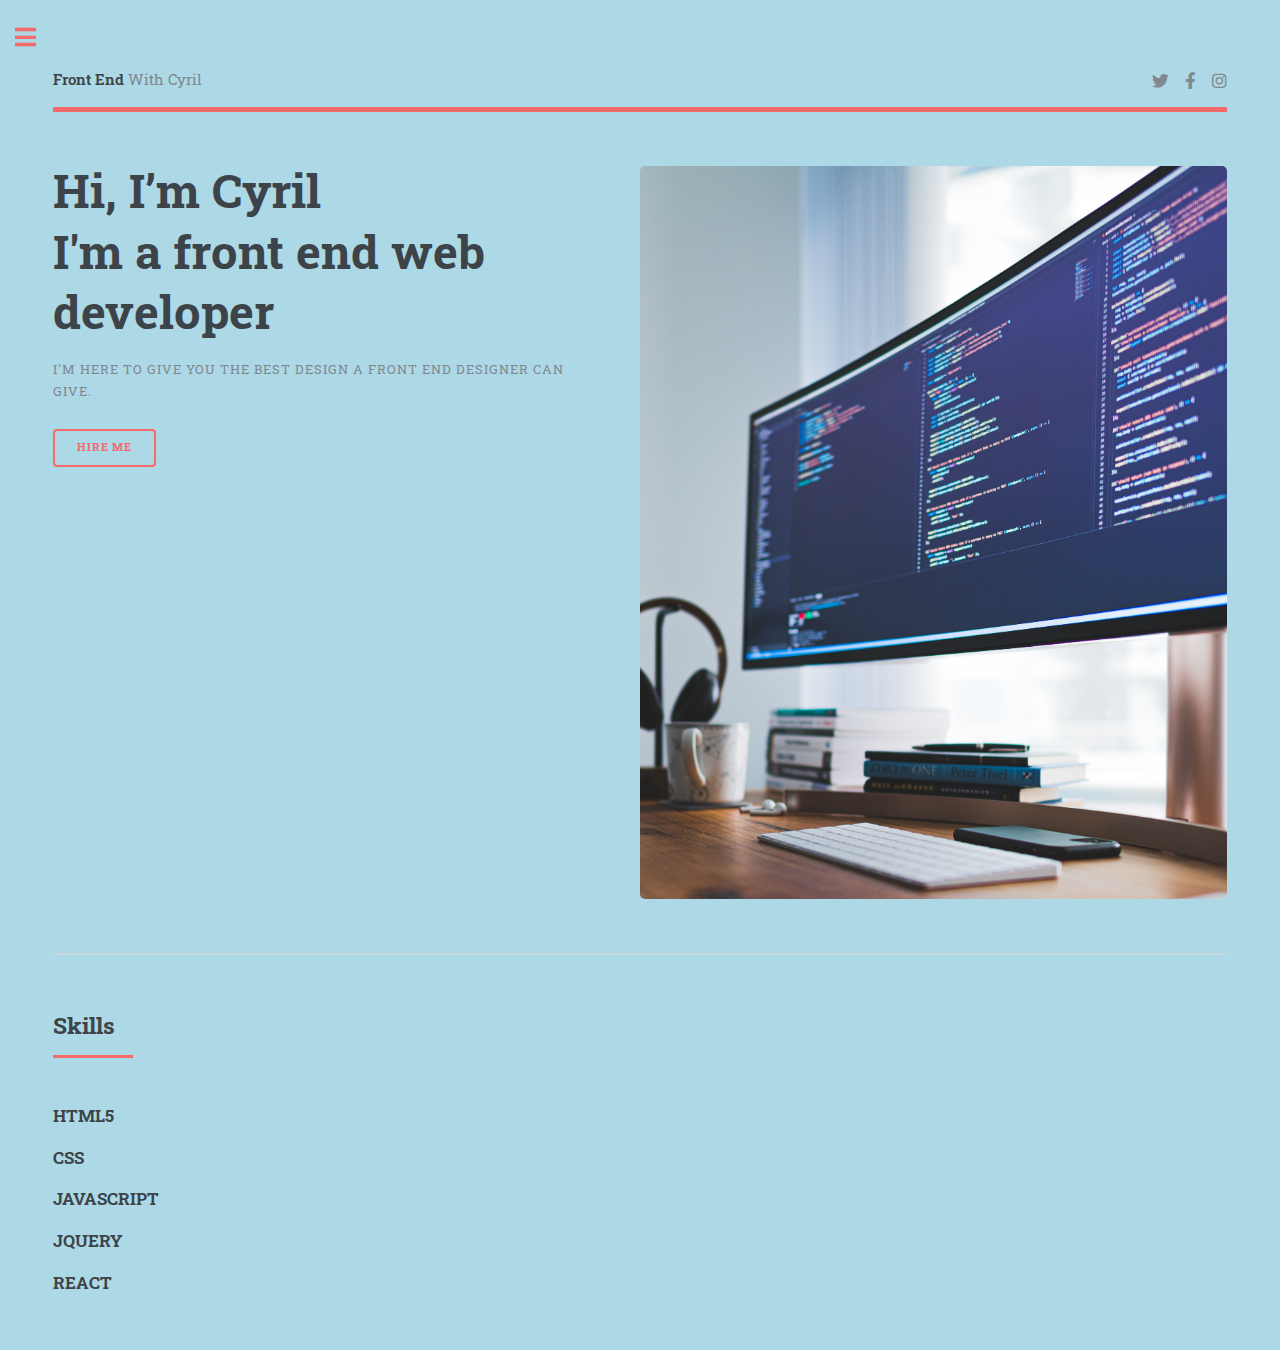
<file: index.html>
<!DOCTYPE HTML>
<!--
	Editorial by HTML5 UP
	html5up.net | @ajlkn
	Free for personal and commercial use under the CCA 3.0 license (html5up.net/license)
-->
<html>
	<head>
		<title>Cyril-Portifolio</title>
		<meta charset="utf-8" />
		<meta name="viewport" content="width=device-width, initial-scale=1, user-scalable=no" />
		<link rel="stylesheet" href="assets/css/main.css" />
	</head>
	<body class="is-preload">

		<!-- Wrapper -->
			<div id="wrapper">

				<!-- Main -->
					<div id="main">
						<div class="inner">

							<!-- Header -->
								<header id="header">
									<a href="index.html" class="logo"><strong>Front End</strong> With Cyril</a>
									<ul class="icons">
										<li><a href="www.twitter.com/Oga_Cy" class="icon brands fa-twitter"><span class="label">Twitter</span></a></li>
										<li><a href="#" class="icon brands fa-facebook-f"><span class="label">Facebook</span></a></li>
										<li><a href="#" class="icon brands fa-instagram"><span class="label">Instagram</span></a></li>
										
									</ul>
								</header>

							<!-- Banner -->
								<section id="banner">
									<div class="content">
										<header>
											<h1>Hi, I’m Cyril <br> I'm a front end web developer</h1>
											<p>I'm here to give you the best design a front end designer can give.</p>
										</header>
										<p></p>
										<ul class="actions">
											<li><a href="#" class="button big">Hire Me</a></li>
										</ul>
									</div>
									<span class="image object">
										<img src="images/karl-pawlowicz-QUHuwyNgSA0-unsplash.jpg" alt="" />
									</span>
								</section>

							<!-- Section -->
								<section>
									<header class="major">
										<h2>Skills</h2>
									</header>
									<div class="features">
										<article>
										
											<div class="content">
												<h3>HTML5</h3>
										
												<h3>CSS</h3>
										
												<h3>JAVASCRIPT</h3>
												
												<h3>JQUERY</h3>
										
												<h3>REACT</h3>
										
												
											</div>
										</article>
								</section>

							<!-- Section -->
								

						</div>
					</div>

				<!-- Sidebar -->
					<div id="sidebar">
						<div class="inner">

							
							<!-- Menu -->
								<nav id="menu">
									<header class="major">
										<h2>Menu</h2>
									</header>
									<ul>
										<li><a href="index.html">Home</a></li>
										<li><a href="AboutMe.html">About Me</a></li>
										<li><a href="projects.html">Projects</a></li>
										<li>
											
								</nav>

							
								<section>
									<header class="major">
										<h2>Get in touch</h2>
									</header>
									<p>A front end web developer based in Port Harcourt, Nigeria</p>
									<ul class="contact">
										<li class="icon solid fa-envelope"><a href="#">Johncyril969@gmail.com</a></li>
										<li class="icon solid fa-phone">(+234) 901 165 4799</li>
									</ul>
								</section>

							<!-- Footer -->
								<footer id="footer">
									<p class="copyright">&copy; Cyril's-Tech All rights reserved. </a>. Design: Cyril's-Tech</a>.</p>
								</footer>

						</div>
					</div>

			</div>

		<!-- Scripts -->
			<script src="assets/js/jquery.min.js"></script>
			<script src="assets/js/browser.min.js"></script>
			<script src="assets/js/breakpoints.min.js"></script>
			<script src="assets/js/util.js"></script>
			<script src="assets/js/main.js"></script>

	</body>
</html>
</file>
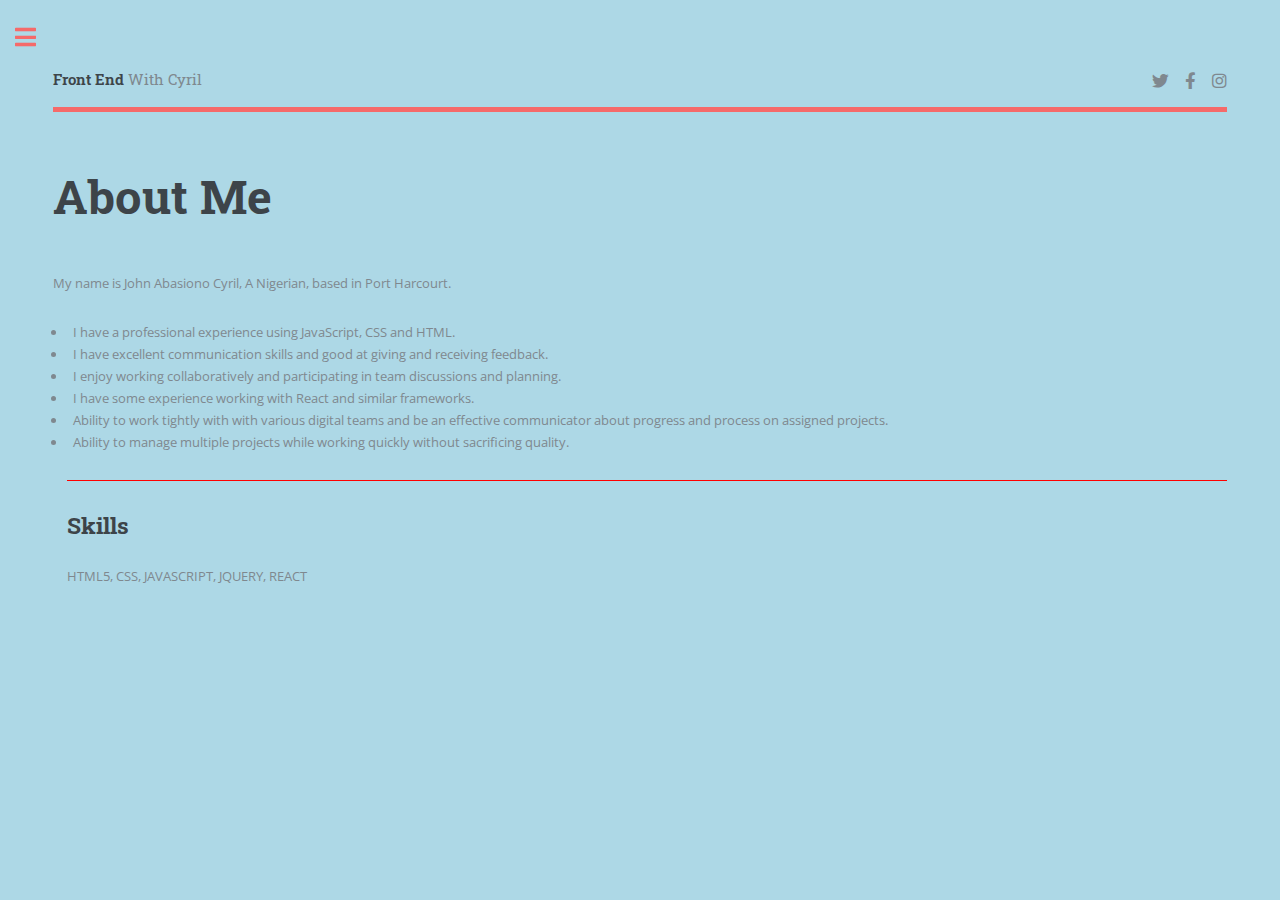
<file: AboutMe.html>
<!DOCTYPE HTML>
<!--
	Editorial by HTML5 UP
	html5up.net | @ajlkn
	Free for personal and commercial use under the CCA 3.0 license (html5up.net/license)
-->
<html>
	<head>
		<title>About Me</title>
		<meta charset="utf-8" />
		<meta name="viewport" content="width=device-width, initial-scale=1, user-scalable=no" />
		<link rel="stylesheet" href="assets/css/main.css" />
	</head>
	<body class="is-preload">

		<!-- Wrapper -->
			<div id="wrapper">

				<!-- Main -->
					<div id="main">
						<div class="inner">

							<!-- Header -->
								<header id="header">
									<a href="index.html" class="logo"><strong>Front End</strong> With Cyril</a>
									<ul class="icons">
										<li><a href="www.twitter.com/Oga_Cy" class="icon brands fa-twitter"><span class="label">Twitter</span></a></li>
										<li><a href="#" class="icon brands fa-facebook-f"><span class="label">Facebook</span></a></li>
										<li><a href="#" class="icon brands fa-instagram"><span class="label">Instagram</span></a></li>
									</ul>
								</header>

							<!-- Content -->
								<section>
									<header class="main">
										<h1>About Me</h1>
									</header>
									<p> My name is John Abasiono Cyril, A Nigerian, based in Port Harcourt.</p>
									<ul>
										<li>I have a professional experience using JavaScript, CSS and HTML.</li>
										<li>I have excellent communication skills and good at giving and receiving feedback.</li>
										<li>I enjoy working collaboratively and participating in team discussions and planning.</li>
										<li>I have some experience working with React and similar frameworks.</li>
										<li>Ability to work tightly with with various digital teams and be an effective communicator about progress and process on assigned projects.</li>
										<li>Ability to manage multiple projects while working quickly without sacrificing quality.</li> <hr>
									
										
										<h2> Skills</h2>
												
												<p>HTML5, CSS, JAVASCRIPT, JQUERY, REACT</P>
										</section>

						</div>
					</div>


				<!-- Sidebar -->
					<div id="sidebar">
						<div class="inner">

							
							<!-- Menu -->
								<nav id="menu">
									<header class="major">
										<h2>Menu</h2>
									</header>
									<ul>
										<li><a href="index.html">Home</a></li>
										<li><a href="AboutMe.html">About Me</a></li>
										<li><a href="projects.html">Projects</a></li>
										<li>
											
								</nav>

							
								<section>
									<header class="major">
										<h2>Get in touch</h2>
									</header>
									<p>A front end web developer based in Port Harcourt, Nigeria</p>
									<ul class="contact">
										<li class="icon solid fa-envelope"><a href="#">Johncyril969@gmail.com</a></li>
										<li class="icon solid fa-phone">(+234) 901 165 4799</li>
									</ul>
								</section>

							<!-- Footer -->
								<footer id="footer">
									<p class="copyright">&copy; Cyril's-Tech All rights reserved. </a>. Design: Cyril's-Tech</a>.</p>
								</footer>

						</div>
					</div>

			</div>


		<!-- Scripts -->
			<script src="assets/js/jquery.min.js"></script>
			<script src="assets/js/browser.min.js"></script>
			<script src="assets/js/breakpoints.min.js"></script>
			<script src="assets/js/util.js"></script>
			<script src="assets/js/main.js"></script>

	</body>
</html>
</file>
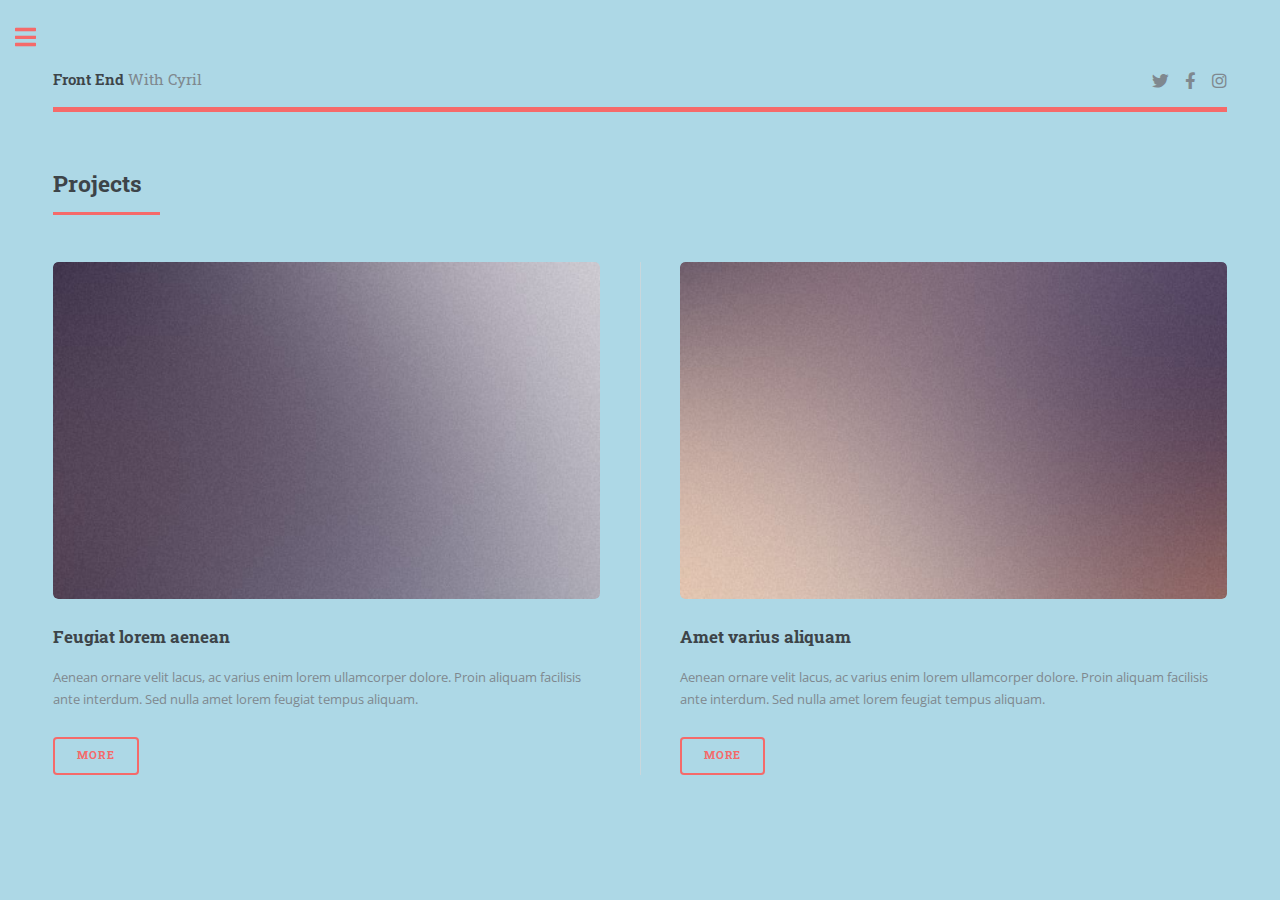
<file: projects.html>
<!DOCTYPE HTML>
<html>
	<head>
		<title>Cyril-Portifolio</title>
		<meta charset="utf-8" />
		<meta name="viewport" content="width=device-width, initial-scale=1, user-scalable=no" />
		<link rel="stylesheet" href="assets/css/main.css" />
	</head>
	<body class="is-preload">

		<!-- Wrapper -->
			<div id="wrapper">

				<!-- Main -->
					<div id="main">
						<div class="inner">

							<!-- Header -->
								<header id="header">
									<a href="index.html" class="logo"><strong>Front End</strong> With Cyril</a>
									<ul class="icons">
										<li><a href="www.twitter.com/Oga_Cy" class="icon brands fa-twitter"><span class="label">Twitter</span></a></li>
										<li><a href="#" class="icon brands fa-facebook-f"><span class="label">Facebook</span></a></li>
										<li><a href="#" class="icon brands fa-instagram"><span class="label">Instagram</span></a></li>
										
									</ul>
								</header>

							<!-- Section -->
								<section>
									<header class="major">
										<h2>Projects</h2>
									</header>
									<div class="posts">
										
										<article>
											<a href="#" class="image"><img src="images/pic05.jpg" alt="" /></a>
											<h3>Feugiat lorem aenean</h3>
											<p>Aenean ornare velit lacus, ac varius enim lorem ullamcorper dolore. Proin aliquam facilisis ante interdum. Sed nulla amet lorem feugiat tempus aliquam.</p>
											<ul class="actions">
												<li><a href="#" class="button">More</a></li>
											</ul>
										</article>
										<article>
											<a href="#" class="image"><img src="images/pic06.jpg" alt="" /></a>
											<h3>Amet varius aliquam</h3>
											<p>Aenean ornare velit lacus, ac varius enim lorem ullamcorper dolore. Proin aliquam facilisis ante interdum. Sed nulla amet lorem feugiat tempus aliquam.</p>
											<ul class="actions">
												<li><a href="#" class="button">More</a></li>
											</ul>
										</article>
									</div>
								</section>

						</div>
					</div>

				<!-- Sidebar -->
					<div id="sidebar">
						<div class="inner">


							<!-- Menu -->
								<nav id="menu">
									<header class="major">
										<h2>Menu</h2>
									</header>
									<ul>
										<li><a href="index.html">Home</a></li>
										<li><a href="AboutMe.html">About Me</a></li>
										<li><a href="projects.html">Projects</a></li>
										<li>
											
								</nav>

							
								<section>
									<header class="major">
										<h2>Get in touch</h2>
									</header>
									<p>A front end web developer based in Port Harcourt, Nigeria</p>
									<ul class="contact">
										<li class="icon solid fa-envelope"><a href="#">Johncyril969@gmail.com</a></li>
										<li class="icon solid fa-phone">(+234) 901 165 4799</li>
									</ul>
								</section>

							<!-- Footer -->
								<footer id="footer">
									<p class="copyright">&copy; Cyril's-Tech All rights reserved. </a>. Design: Cyril's-Tech</a>.</p>
								</footer>

						</div>
					</div>

			</div>

		<!-- Scripts -->
			<script src="assets/js/jquery.min.js"></script>
			<script src="assets/js/browser.min.js"></script>
			<script src="assets/js/breakpoints.min.js"></script>
			<script src="assets/js/util.js"></script>
			<script src="assets/js/main.js"></script>

	</body>
</html>
</file>
<file: assets/css/main.css>
@import url(fontawesome-all.min.css);
@import url("https://fonts.googleapis.com/css?family=Open+Sans:400,600,400italic,600italic|Roboto+Slab:400,700");
/*
	Editorial by HTML5 UP
	html5up.net | @ajlkn
	Free for personal and commercial use under the CCA 3.0 license (html5up.net/license)
*/
html, body, div, span, applet, object,
iframe, h1, h2, h3, h4, h5, h6, p, blockquote,
pre, a, abbr, acronym, address, big, cite,
code, del, dfn, em, img, ins, kbd, q, s, samp,
small, strike, strong, sub, sup, tt, var, b,
u, i, center, dl, dt, dd, ol, ul, li, fieldset,
form, label, legend, table, caption, tbody,
tfoot, thead, tr, th, td, article, aside,
canvas, details, embed, figure, figcaption,
footer, header, hgroup, menu, nav, output, ruby,
section, summary, time, mark, audio, video {
  margin: 0;
  padding: 0;
  border: 0;
  font-size: 100%;
  font: inherit;
  vertical-align: baseline; }

article, aside, details, figcaption, figure,
footer, header, hgroup, menu, nav, section {
  display: block; }

body {
  line-height: 1; }

ol, ul {
  list-style: none; }

blockquote, q {
  quotes: none; }
  blockquote:before, blockquote:after, q:before, q:after {
    content: '';
    content: none; }

table {
  border-collapse: collapse;
  border-spacing: 0; }

body {
  -webkit-text-size-adjust: none; }

mark {
  background-color: transparent;
  color: inherit; }

input::-moz-focus-inner {
  border: 0;
  padding: 0; }

input, select, textarea {
  -moz-appearance: none;
  -webkit-appearance: none;
  -ms-appearance: none;
  appearance: none; }

/* Basic */
@-ms-viewport {
  width: device-width; }

body {
  -ms-overflow-style: scrollbar; }

@media screen and (max-width: 480px) {
  html, body {
    min-width: 320px; } }

html {
  box-sizing: border-box; }

*, *:before, *:after {
  box-sizing: inherit; }

body {
  background: lightblue; }
  body.is-preload *, body.is-preload *:before, body.is-preload *:after, body.is-resizing *, body.is-resizing *:before, body.is-resizing *:after {
    -moz-animation: none !important;
    -webkit-animation: none !important;
    -ms-animation: none !important;
    animation: mymove 2s infinte !important;
    -moz-transition: none !important;
    -webkit-transition: none !important;
    -ms-transition: none !important;
    transition: none !important; }

/* Type */
body, input, select, textarea {
  color: #7f888f;
  font-family: "Open Sans", sans-serif;
  font-size: 13pt;
  font-weight: 400;
  line-height: 1.65; }
  @media screen and (max-width: 1680px) {
    body, input, select, textarea {
      font-size: 11pt; } }
  @media screen and (max-width: 1280px) {
    body, input, select, textarea {
      font-size: 10pt; } }
  @media screen and (max-width: 360px) {
    body, input, select, textarea {
      font-size: 9pt; } }

a {
  -moz-transition: color 0.2s ease-in-out, border-bottom-color 0.2s ease-in-out;
  -webkit-transition: color 0.2s ease-in-out, border-bottom-color 0.2s ease-in-out;
  -ms-transition: color 0.2s ease-in-out, border-bottom-color 0.2s ease-in-out;
  transition: color 0.2s ease-in-out, border-bottom-color 0.2s ease-in-out;
  border-bottom: dotted 1px;
  color: #f56a6a;
  text-decoration: none; }
  a:hover {
    border-bottom-color: #f56a6a;
    color: #f56a6a !important; }
    a:hover strong {
      color: inherit; }

strong, b {
  color: #3d4449;
  font-weight: 600; }

em, i {
  font-style: italic; }

p {
  margin: 0 0 2em 0; }

h1, h2, h3, h4, h5, h6 {
  color: #3d4449;
  font-family: "Roboto Slab", serif;
  font-weight: 700;
  line-height: 1.5;
  margin: 0 0 1em 0; }
  h1 a, h2 a, h3 a, h4 a, h5 a, h6 a {
    color: inherit;
    text-decoration: none;
    border-bottom: 0; }

h1 {
  font-size: 4em;
  margin: 0 0 0.5em 0;
  line-height: 1.3; }

h2 {
  font-size: 1.75em; }

h3 {
  font-size: 1.25em; }

h4 {
  font-size: 1.1em; }

h5 {
  font-size: 0.9em; }

h6 {
  font-size: 0.7em; }

@media screen and (max-width: 1680px) {
  h1 {
    font-size: 3.5em; } }

@media screen and (max-width: 980px) {
  h1 {
    font-size: 3.25em; } }

@media screen and (max-width: 736px) {
  h1 {
    font-size: 2em;
    line-height: 1.4; }
  h2 {
    font-size: 1.5em; } }

sub {
  font-size: 0.8em;
  position: relative;
  top: 0.5em; }

sup {
  font-size: 0.8em;
  position: relative;
  top: -0.5em; }

blockquote {
  border-left: solid 3px rgba(210, 215, 217, 0.75);
  font-style: italic;
  margin: 0 0 2em 0;
  padding: 0.5em 0 0.5em 2em; }

code {
  background: rgba(230, 235, 237, 0.25);
  border-radius: 0.375em;
  border: solid 1px rgba(210, 215, 217, 0.75);
  font-family: "Courier New", monospace;
  font-size: 0.9em;
  margin: 0 0.25em;
  padding: 0.25em 0.65em; }

pre {
  -webkit-overflow-scrolling: touch;
  font-family: "Courier New", monospace;
  font-size: 0.9em;
  margin: 0 0 2em 0; }
  pre code {
    display: block;
    line-height: 1.75;
    padding: 1em 1.5em;
    overflow-x: auto; }

hr {
  border: 0;
  border-bottom: solid 1px red;
  margin: 2em 0; }
  hr.major {
    margin: 3em 0; }

.align-left {
  text-align: left; }

.align-center {
  text-align: center; }

.align-right {
  text-align: right; }

/* Row */
.row {
  display: flex;
  flex-wrap: wrap;
  box-sizing: border-box;
  align-items: stretch; }
  .row > * {
    box-sizing: border-box; }
  .row.gtr-uniform > * > :last-child {
    margin-bottom: 0; }
  .row.aln-left {
    justify-content: flex-start; }
  .row.aln-center {
    justify-content: center; }
  .row.aln-right {
    justify-content: flex-end; }
  .row.aln-top {
    align-items: flex-start; }
  .row.aln-middle {
    align-items: center; }
  .row.aln-bottom {
    align-items: flex-end; }
  .row > .imp {
    order: -1; }
  .row > .col-1 {
    width: 8.33333%; }
  .row > .off-1 {
    margin-left: 8.33333%; }
  .row > .col-2 {
    width: 16.66667%; }
  .row > .off-2 {
    margin-left: 16.66667%; }
  .row > .col-3 {
    width: 25%; }
  .row > .off-3 {
    margin-left: 25%; }
  .row > .col-4 {
    width: 33.33333%; }
  .row > .off-4 {
    margin-left: 33.33333%; }
  .row > .col-5 {
    width: 41.66667%; }
  .row > .off-5 {
    margin-left: 41.66667%; }
  .row > .col-6 {
    width: 50%; }
  .row > .off-6 {
    margin-left: 50%; }
  .row > .col-7 {
    width: 58.33333%; }
  .row > .off-7 {
    margin-left: 58.33333%; }
  .row > .col-8 {
    width: 66.66667%; }
  .row > .off-8 {
    margin-left: 66.66667%; }
  .row > .col-9 {
    width: 75%; }
  .row > .off-9 {
    margin-left: 75%; }
  .row > .col-10 {
    width: 83.33333%; }
  .row > .off-10 {
    margin-left: 83.33333%; }
  .row > .col-11 {
    width: 91.66667%; }
  .row > .off-11 {
    margin-left: 91.66667%; }
  .row > .col-12 {
    width: 100%; }
  .row > .off-12 {
    margin-left: 100%; }
  .row.gtr-0 {
    margin-top: 0;
    margin-left: 0em; }
    .row.gtr-0 > * {
      padding: 0 0 0 0em; }
    .row.gtr-0.gtr-uniform {
      margin-top: 0em; }
      .row.gtr-0.gtr-uniform > * {
        padding-top: 0em; }
  .row.gtr-25 {
    margin-top: 0;
    margin-left: -0.375em; }
    .row.gtr-25 > * {
      padding: 0 0 0 0.375em; }
    .row.gtr-25.gtr-uniform {
      margin-top: -0.375em; }
      .row.gtr-25.gtr-uniform > * {
        padding-top: 0.375em; }
  .row.gtr-50 {
    margin-top: 0;
    margin-left: -0.75em; }
    .row.gtr-50 > * {
      padding: 0 0 0 0.75em; }
    .row.gtr-50.gtr-uniform {
      margin-top: -0.75em; }
      .row.gtr-50.gtr-uniform > * {
        padding-top: 0.75em; }
  .row {
    margin-top: 0;
    margin-left: -1.5em; }
    .row > * {
      padding: 0 0 0 1.5em; }
    .row.gtr-uniform {
      margin-top: -1.5em; }
      .row.gtr-uniform > * {
        padding-top: 1.5em; }
  .row.gtr-150 {
    margin-top: 0;
    margin-left: -2.25em; }
    .row.gtr-150 > * {
      padding: 0 0 0 2.25em; }
    .row.gtr-150.gtr-uniform {
      margin-top: -2.25em; }
      .row.gtr-150.gtr-uniform > * {
        padding-top: 2.25em; }
  .row.gtr-200 {
    margin-top: 0;
    margin-left: -3em; }
    .row.gtr-200 > * {
      padding: 0 0 0 3em; }
    .row.gtr-200.gtr-uniform {
      margin-top: -3em; }
      .row.gtr-200.gtr-uniform > * {
        padding-top: 3em; }
  @media screen and (max-width: 1680px) {
    .row {
      display: flex;
      flex-wrap: wrap;
      box-sizing: border-box;
      align-items: stretch; }
      .row > * {
        box-sizing: border-box; }
      .row.gtr-uniform > * > :last-child {
        margin-bottom: 0; }
      .row.aln-left {
        justify-content: flex-start; }
      .row.aln-center {
        justify-content: center; }
      .row.aln-right {
        justify-content: flex-end; }
      .row.aln-top {
        align-items: flex-start; }
      .row.aln-middle {
        align-items: center; }
      .row.aln-bottom {
        align-items: flex-end; }
      .row > .imp-xlarge {
        order: -1; }
      .row > .col-1-xlarge {
        width: 8.33333%; }
      .row > .off-1-xlarge {
        margin-left: 8.33333%; }
      .row > .col-2-xlarge {
        width: 16.66667%; }
      .row > .off-2-xlarge {
        margin-left: 16.66667%; }
      .row > .col-3-xlarge {
        width: 25%; }
      .row > .off-3-xlarge {
        margin-left: 25%; }
      .row > .col-4-xlarge {
        width: 33.33333%; }
      .row > .off-4-xlarge {
        margin-left: 33.33333%; }
      .row > .col-5-xlarge {
        width: 41.66667%; }
      .row > .off-5-xlarge {
        margin-left: 41.66667%; }
      .row > .col-6-xlarge {
        width: 50%; }
      .row > .off-6-xlarge {
        margin-left: 50%; }
      .row > .col-7-xlarge {
        width: 58.33333%; }
      .row > .off-7-xlarge {
        margin-left: 58.33333%; }
      .row > .col-8-xlarge {
        width: 66.66667%; }
      .row > .off-8-xlarge {
        margin-left: 66.66667%; }
      .row > .col-9-xlarge {
        width: 75%; }
      .row > .off-9-xlarge {
        margin-left: 75%; }
      .row > .col-10-xlarge {
        width: 83.33333%; }
      .row > .off-10-xlarge {
        margin-left: 83.33333%; }
      .row > .col-11-xlarge {
        width: 91.66667%; }
      .row > .off-11-xlarge {
        margin-left: 91.66667%; }
      .row > .col-12-xlarge {
        width: 100%; }
      .row > .off-12-xlarge {
        margin-left: 100%; }
      .row.gtr-0 {
        margin-top: 0;
        margin-left: 0em; }
        .row.gtr-0 > * {
          padding: 0 0 0 0em; }
        .row.gtr-0.gtr-uniform {
          margin-top: 0em; }
          .row.gtr-0.gtr-uniform > * {
            padding-top: 0em; }
      .row.gtr-25 {
        margin-top: 0;
        margin-left: -0.375em; }
        .row.gtr-25 > * {
          padding: 0 0 0 0.375em; }
        .row.gtr-25.gtr-uniform {
          margin-top: -0.375em; }
          .row.gtr-25.gtr-uniform > * {
            padding-top: 0.375em; }
      .row.gtr-50 {
        margin-top: 0;
        margin-left: -0.75em; }
        .row.gtr-50 > * {
          padding: 0 0 0 0.75em; }
        .row.gtr-50.gtr-uniform {
          margin-top: -0.75em; }
          .row.gtr-50.gtr-uniform > * {
            padding-top: 0.75em; }
      .row {
        margin-top: 0;
        margin-left: -1.5em; }
        .row > * {
          padding: 0 0 0 1.5em; }
        .row.gtr-uniform {
          margin-top: -1.5em; }
          .row.gtr-uniform > * {
            padding-top: 1.5em; }
      .row.gtr-150 {
        margin-top: 0;
        margin-left: -2.25em; }
        .row.gtr-150 > * {
          padding: 0 0 0 2.25em; }
        .row.gtr-150.gtr-uniform {
          margin-top: -2.25em; }
          .row.gtr-150.gtr-uniform > * {
            padding-top: 2.25em; }
      .row.gtr-200 {
        margin-top: 0;
        margin-left: -3em; }
        .row.gtr-200 > * {
          padding: 0 0 0 3em; }
        .row.gtr-200.gtr-uniform {
          margin-top: -3em; }
          .row.gtr-200.gtr-uniform > * {
            padding-top: 3em; } }
  @media screen and (max-width: 1280px) {
    .row {
      display: flex;
      flex-wrap: wrap;
      box-sizing: border-box;
      align-items: stretch; }
      .row > * {
        box-sizing: border-box; }
      .row.gtr-uniform > * > :last-child {
        margin-bottom: 0; }
      .row.aln-left {
        justify-content: flex-start; }
      .row.aln-center {
        justify-content: center; }
      .row.aln-right {
        justify-content: flex-end; }
      .row.aln-top {
        align-items: flex-start; }
      .row.aln-middle {
        align-items: center; }
      .row.aln-bottom {
        align-items: flex-end; }
      .row > .imp-large {
        order: -1; }
      .row > .col-1-large {
        width: 8.33333%; }
      .row > .off-1-large {
        margin-left: 8.33333%; }
      .row > .col-2-large {
        width: 16.66667%; }
      .row > .off-2-large {
        margin-left: 16.66667%; }
      .row > .col-3-large {
        width: 25%; }
      .row > .off-3-large {
        margin-left: 25%; }
      .row > .col-4-large {
        width: 33.33333%; }
      .row > .off-4-large {
        margin-left: 33.33333%; }
      .row > .col-5-large {
        width: 41.66667%; }
      .row > .off-5-large {
        margin-left: 41.66667%; }
      .row > .col-6-large {
        width: 50%; }
      .row > .off-6-large {
        margin-left: 50%; }
      .row > .col-7-large {
        width: 58.33333%; }
      .row > .off-7-large {
        margin-left: 58.33333%; }
      .row > .col-8-large {
        width: 66.66667%; }
      .row > .off-8-large {
        margin-left: 66.66667%; }
      .row > .col-9-large {
        width: 75%; }
      .row > .off-9-large {
        margin-left: 75%; }
      .row > .col-10-large {
        width: 83.33333%; }
      .row > .off-10-large {
        margin-left: 83.33333%; }
      .row > .col-11-large {
        width: 91.66667%; }
      .row > .off-11-large {
        margin-left: 91.66667%; }
      .row > .col-12-large {
        width: 100%; }
      .row > .off-12-large {
        margin-left: 100%; }
      .row.gtr-0 {
        margin-top: 0;
        margin-left: 0em; }
        .row.gtr-0 > * {
          padding: 0 0 0 0em; }
        .row.gtr-0.gtr-uniform {
          margin-top: 0em; }
          .row.gtr-0.gtr-uniform > * {
            padding-top: 0em; }
      .row.gtr-25 {
        margin-top: 0;
        margin-left: -0.375em; }
        .row.gtr-25 > * {
          padding: 0 0 0 0.375em; }
        .row.gtr-25.gtr-uniform {
          margin-top: -0.375em; }
          .row.gtr-25.gtr-uniform > * {
            padding-top: 0.375em; }
      .row.gtr-50 {
        margin-top: 0;
        margin-left: -0.75em; }
        .row.gtr-50 > * {
          padding: 0 0 0 0.75em; }
        .row.gtr-50.gtr-uniform {
          margin-top: -0.75em; }
          .row.gtr-50.gtr-uniform > * {
            padding-top: 0.75em; }
      .row {
        margin-top: 0;
        margin-left: -1.5em; }
        .row > * {
          padding: 0 0 0 1.5em; }
        .row.gtr-uniform {
          margin-top: -1.5em; }
          .row.gtr-uniform > * {
            padding-top: 1.5em; }
      .row.gtr-150 {
        margin-top: 0;
        margin-left: -2.25em; }
        .row.gtr-150 > * {
          padding: 0 0 0 2.25em; }
        .row.gtr-150.gtr-uniform {
          margin-top: -2.25em; }
          .row.gtr-150.gtr-uniform > * {
            padding-top: 2.25em; }
      .row.gtr-200 {
        margin-top: 0;
        margin-left: -3em; }
        .row.gtr-200 > * {
          padding: 0 0 0 3em; }
        .row.gtr-200.gtr-uniform {
          margin-top: -3em; }
          .row.gtr-200.gtr-uniform > * {
            padding-top: 3em; } }
  @media screen and (max-width: 980px) {
    .row {
      display: flex;
      flex-wrap: wrap;
      box-sizing: border-box;
      align-items: stretch; }
      .row > * {
        box-sizing: border-box; }
      .row.gtr-uniform > * > :last-child {
        margin-bottom: 0; }
      .row.aln-left {
        justify-content: flex-start; }
      .row.aln-center {
        justify-content: center; }
      .row.aln-right {
        justify-content: flex-end; }
      .row.aln-top {
        align-items: flex-start; }
      .row.aln-middle {
        align-items: center; }
      .row.aln-bottom {
        align-items: flex-end; }
      .row > .imp-medium {
        order: -1; }
      .row > .col-1-medium {
        width: 8.33333%; }
      .row > .off-1-medium {
        margin-left: 8.33333%; }
      .row > .col-2-medium {
        width: 16.66667%; }
      .row > .off-2-medium {
        margin-left: 16.66667%; }
      .row > .col-3-medium {
        width: 25%; }
      .row > .off-3-medium {
        margin-left: 25%; }
      .row > .col-4-medium {
        width: 33.33333%; }
      .row > .off-4-medium {
        margin-left: 33.33333%; }
      .row > .col-5-medium {
        width: 41.66667%; }
      .row > .off-5-medium {
        margin-left: 41.66667%; }
      .row > .col-6-medium {
        width: 50%; }
      .row > .off-6-medium {
        margin-left: 50%; }
      .row > .col-7-medium {
        width: 58.33333%; }
      .row > .off-7-medium {
        margin-left: 58.33333%; }
      .row > .col-8-medium {
        width: 66.66667%; }
      .row > .off-8-medium {
        margin-left: 66.66667%; }
      .row > .col-9-medium {
        width: 75%; }
      .row > .off-9-medium {
        margin-left: 75%; }
      .row > .col-10-medium {
        width: 83.33333%; }
      .row > .off-10-medium {
        margin-left: 83.33333%; }
      .row > .col-11-medium {
        width: 91.66667%; }
      .row > .off-11-medium {
        margin-left: 91.66667%; }
      .row > .col-12-medium {
        width: 100%; }
      .row > .off-12-medium {
        margin-left: 100%; }
      .row.gtr-0 {
        margin-top: 0;
        margin-left: 0em; }
        .row.gtr-0 > * {
          padding: 0 0 0 0em; }
        .row.gtr-0.gtr-uniform {
          margin-top: 0em; }
          .row.gtr-0.gtr-uniform > * {
            padding-top: 0em; }
      .row.gtr-25 {
        margin-top: 0;
        margin-left: -0.375em; }
        .row.gtr-25 > * {
          padding: 0 0 0 0.375em; }
        .row.gtr-25.gtr-uniform {
          margin-top: -0.375em; }
          .row.gtr-25.gtr-uniform > * {
            padding-top: 0.375em; }
      .row.gtr-50 {
        margin-top: 0;
        margin-left: -0.75em; }
        .row.gtr-50 > * {
          padding: 0 0 0 0.75em; }
        .row.gtr-50.gtr-uniform {
          margin-top: -0.75em; }
          .row.gtr-50.gtr-uniform > * {
            padding-top: 0.75em; }
      .row {
        margin-top: 0;
        margin-left: -1.5em; }
        .row > * {
          padding: 0 0 0 1.5em; }
        .row.gtr-uniform {
          margin-top: -1.5em; }
          .row.gtr-uniform > * {
            padding-top: 1.5em; }
      .row.gtr-150 {
        margin-top: 0;
        margin-left: -2.25em; }
        .row.gtr-150 > * {
          padding: 0 0 0 2.25em; }
        .row.gtr-150.gtr-uniform {
          margin-top: -2.25em; }
          .row.gtr-150.gtr-uniform > * {
            padding-top: 2.25em; }
      .row.gtr-200 {
        margin-top: 0;
        margin-left: -3em; }
        .row.gtr-200 > * {
          padding: 0 0 0 3em; }
        .row.gtr-200.gtr-uniform {
          margin-top: -3em; }
          .row.gtr-200.gtr-uniform > * {
            padding-top: 3em; } }
  @media screen and (max-width: 736px) {
    .row {
      display: flex;
      flex-wrap: wrap;
      box-sizing: border-box;
      align-items: stretch; }
      .row > * {
        box-sizing: border-box; }
      .row.gtr-uniform > * > :last-child {
        margin-bottom: 0; }
      .row.aln-left {
        justify-content: flex-start; }
      .row.aln-center {
        justify-content: center; }
      .row.aln-right {
        justify-content: flex-end; }
      .row.aln-top {
        align-items: flex-start; }
      .row.aln-middle {
        align-items: center; }
      .row.aln-bottom {
        align-items: flex-end; }
      .row > .imp-small {
        order: -1; }
      .row > .col-1-small {
        width: 8.33333%; }
      .row > .off-1-small {
        margin-left: 8.33333%; }
      .row > .col-2-small {
        width: 16.66667%; }
      .row > .off-2-small {
        margin-left: 16.66667%; }
      .row > .col-3-small {
        width: 25%; }
      .row > .off-3-small {
        margin-left: 25%; }
      .row > .col-4-small {
        width: 33.33333%; }
      .row > .off-4-small {
        margin-left: 33.33333%; }
      .row > .col-5-small {
        width: 41.66667%; }
      .row > .off-5-small {
        margin-left: 41.66667%; }
      .row > .col-6-small {
        width: 50%; }
      .row > .off-6-small {
        margin-left: 50%; }
      .row > .col-7-small {
        width: 58.33333%; }
      .row > .off-7-small {
        margin-left: 58.33333%; }
      .row > .col-8-small {
        width: 66.66667%; }
      .row > .off-8-small {
        margin-left: 66.66667%; }
      .row > .col-9-small {
        width: 75%; }
      .row > .off-9-small {
        margin-left: 75%; }
      .row > .col-10-small {
        width: 83.33333%; }
      .row > .off-10-small {
        margin-left: 83.33333%; }
      .row > .col-11-small {
        width: 91.66667%; }
      .row > .off-11-small {
        margin-left: 91.66667%; }
      .row > .col-12-small {
        width: 100%; }
      .row > .off-12-small {
        margin-left: 100%; }
      .row.gtr-0 {
        margin-top: 0;
        margin-left: 0em; }
        .row.gtr-0 > * {
          padding: 0 0 0 0em; }
        .row.gtr-0.gtr-uniform {
          margin-top: 0em; }
          .row.gtr-0.gtr-uniform > * {
            padding-top: 0em; }
      .row.gtr-25 {
        margin-top: 0;
        margin-left: -0.375em; }
        .row.gtr-25 > * {
          padding: 0 0 0 0.375em; }
        .row.gtr-25.gtr-uniform {
          margin-top: -0.375em; }
          .row.gtr-25.gtr-uniform > * {
            padding-top: 0.375em; }
      .row.gtr-50 {
        margin-top: 0;
        margin-left: -0.75em; }
        .row.gtr-50 > * {
          padding: 0 0 0 0.75em; }
        .row.gtr-50.gtr-uniform {
          margin-top: -0.75em; }
          .row.gtr-50.gtr-uniform > * {
            padding-top: 0.75em; }
      .row {
        margin-top: 0;
        margin-left: -1.5em; }
        .row > * {
          padding: 0 0 0 1.5em; }
        .row.gtr-uniform {
          margin-top: -1.5em; }
          .row.gtr-uniform > * {
            padding-top: 1.5em; }
      .row.gtr-150 {
        margin-top: 0;
        margin-left: -2.25em; }
        .row.gtr-150 > * {
          padding: 0 0 0 2.25em; }
        .row.gtr-150.gtr-uniform {
          margin-top: -2.25em; }
          .row.gtr-150.gtr-uniform > * {
            padding-top: 2.25em; }
      .row.gtr-200 {
        margin-top: 0;
        margin-left: -3em; }
        .row.gtr-200 > * {
          padding: 0 0 0 3em; }
        .row.gtr-200.gtr-uniform {
          margin-top: -3em; }
          .row.gtr-200.gtr-uniform > * {
            padding-top: 3em; } }
  @media screen and (max-width: 480px) {
    .row {
      display: flex;
      flex-wrap: wrap;
      box-sizing: border-box;
      align-items: stretch; }
      .row > * {
        box-sizing: border-box; }
      .row.gtr-uniform > * > :last-child {
        margin-bottom: 0; }
      .row.aln-left {
        justify-content: flex-start; }
      .row.aln-center {
        justify-content: center; }
      .row.aln-right {
        justify-content: flex-end; }
      .row.aln-top {
        align-items: flex-start; }
      .row.aln-middle {
        align-items: center; }
      .row.aln-bottom {
        align-items: flex-end; }
      .row > .imp-xsmall {
        order: -1; }
      .row > .col-1-xsmall {
        width: 8.33333%; }
      .row > .off-1-xsmall {
        margin-left: 8.33333%; }
      .row > .col-2-xsmall {
        width: 16.66667%; }
      .row > .off-2-xsmall {
        margin-left: 16.66667%; }
      .row > .col-3-xsmall {
        width: 25%; }
      .row > .off-3-xsmall {
        margin-left: 25%; }
      .row > .col-4-xsmall {
        width: 33.33333%; }
      .row > .off-4-xsmall {
        margin-left: 33.33333%; }
      .row > .col-5-xsmall {
        width: 41.66667%; }
      .row > .off-5-xsmall {
        margin-left: 41.66667%; }
      .row > .col-6-xsmall {
        width: 50%; }
      .row > .off-6-xsmall {
        margin-left: 50%; }
      .row > .col-7-xsmall {
        width: 58.33333%; }
      .row > .off-7-xsmall {
        margin-left: 58.33333%; }
      .row > .col-8-xsmall {
        width: 66.66667%; }
      .row > .off-8-xsmall {
        margin-left: 66.66667%; }
      .row > .col-9-xsmall {
        width: 75%; }
      .row > .off-9-xsmall {
        margin-left: 75%; }
      .row > .col-10-xsmall {
        width: 83.33333%; }
      .row > .off-10-xsmall {
        margin-left: 83.33333%; }
      .row > .col-11-xsmall {
        width: 91.66667%; }
      .row > .off-11-xsmall {
        margin-left: 91.66667%; }
      .row > .col-12-xsmall {
        width: 100%; }
      .row > .off-12-xsmall {
        margin-left: 100%; }
      .row.gtr-0 {
        margin-top: 0;
        margin-left: 0em; }
        .row.gtr-0 > * {
          padding: 0 0 0 0em; }
        .row.gtr-0.gtr-uniform {
          margin-top: 0em; }
          .row.gtr-0.gtr-uniform > * {
            padding-top: 0em; }
      .row.gtr-25 {
        margin-top: 0;
        margin-left: -0.375em; }
        .row.gtr-25 > * {
          padding: 0 0 0 0.375em; }
        .row.gtr-25.gtr-uniform {
          margin-top: -0.375em; }
          .row.gtr-25.gtr-uniform > * {
            padding-top: 0.375em; }
      .row.gtr-50 {
        margin-top: 0;
        margin-left: -0.75em; }
        .row.gtr-50 > * {
          padding: 0 0 0 0.75em; }
        .row.gtr-50.gtr-uniform {
          margin-top: -0.75em; }
          .row.gtr-50.gtr-uniform > * {
            padding-top: 0.75em; }
      .row {
        margin-top: 0;
        margin-left: -1.5em; }
        .row > * {
          padding: 0 0 0 1.5em; }
        .row.gtr-uniform {
          margin-top: -1.5em; }
          .row.gtr-uniform > * {
            padding-top: 1.5em; }
      .row.gtr-150 {
        margin-top: 0;
        margin-left: -2.25em; }
        .row.gtr-150 > * {
          padding: 0 0 0 2.25em; }
        .row.gtr-150.gtr-uniform {
          margin-top: -2.25em; }
          .row.gtr-150.gtr-uniform > * {
            padding-top: 2.25em; }
      .row.gtr-200 {
        margin-top: 0;
        margin-left: -3em; }
        .row.gtr-200 > * {
          padding: 0 0 0 3em; }
        .row.gtr-200.gtr-uniform {
          margin-top: -3em; }
          .row.gtr-200.gtr-uniform > * {
            padding-top: 3em; } }

/* Section/Article */
section.special, article.special {
  text-align: center; }

header p {
  font-family: "Roboto Slab", serif;
  font-size: 1em;
  font-weight: 400;
  letter-spacing: 0.075em;
  margin-top: -0.5em;
  text-transform: uppercase; }

header.major > :last-child {
  border-bottom: solid 3px #f56a6a;
  display: inline-block;
  margin: 0 0 2em 0;
  padding: 0 0.75em 0.5em 0; }

header.main > :last-child {
  margin: 0 0 1em 0; }

/* Form */
form {
  margin: 0 0 2em 0; }

label {
  color: #3d4449;
  display: block;
  font-size: 0.9em;
  font-weight: 600;
  margin: 0 0 1em 0; }

input[type="text"],
input[type="password"],
input[type="email"],
input[type="tel"],
input[type="search"],
input[type="url"],
select,
textarea {
  -moz-appearance: none;
  -webkit-appearance: none;
  -ms-appearance: none;
  appearance: none;
  background: #ffffff;
  border-radius: 0.375em;
  border: none;
  border: solid 1px rgba(210, 215, 217, 0.75);
  color: inherit;
  display: block;
  outline: 0;
  padding: 0 1em;
  text-decoration: none;
  width: 100%; }
  input[type="text"]:invalid,
  input[type="password"]:invalid,
  input[type="email"]:invalid,
  input[type="tel"]:invalid,
  input[type="search"]:invalid,
  input[type="url"]:invalid,
  select:invalid,
  textarea:invalid {
    box-shadow: none; }
  input[type="text"]:focus,
  input[type="password"]:focus,
  input[type="email"]:focus,
  input[type="tel"]:focus,
  input[type="search"]:focus,
  input[type="url"]:focus,
  select:focus,
  textarea:focus {
    border-color: #f56a6a;
    box-shadow: 0 0 0 1px #f56a6a; }

select {
  background-image: url("data:image/svg+xml;charset=utf8,%3Csvg xmlns='http://www.w3.org/2000/svg' width='40' height='40' preserveAspectRatio='none' viewBox='0 0 40 40'%3E%3Cpath d='M9.4,12.3l10.4,10.4l10.4-10.4c0.2-0.2,0.5-0.4,0.9-0.4c0.3,0,0.6,0.1,0.9,0.4l3.3,3.3c0.2,0.2,0.4,0.5,0.4,0.9 c0,0.4-0.1,0.6-0.4,0.9L20.7,31.9c-0.2,0.2-0.5,0.4-0.9,0.4c-0.3,0-0.6-0.1-0.9-0.4L4.3,17.3c-0.2-0.2-0.4-0.5-0.4-0.9 c0-0.4,0.1-0.6,0.4-0.9l3.3-3.3c0.2-0.2,0.5-0.4,0.9-0.4S9.1,12.1,9.4,12.3z' fill='rgba(210, 215, 217, 0.75)' /%3E%3C/svg%3E");
  background-size: 1.25em;
  background-repeat: no-repeat;
  background-position: calc(100% - 1em) center;
  height: 2.75em;
  padding-right: 2.75em;
  text-overflow: ellipsis; }
  select option {
    color: #3d4449;
    background: #ffffff; }
  select:focus::-ms-value {
    background-color: transparent; }
  select::-ms-expand {
    display: none; }

input[type="text"],
input[type="password"],
input[type="email"],
input[type="tel"],
input[type="search"],
input[type="url"],
select {
  height: 2.75em; }

textarea {
  padding: 0.75em 1em; }

input[type="checkbox"],
input[type="radio"] {
  -moz-appearance: none;
  -webkit-appearance: none;
  -ms-appearance: none;
  appearance: none;
  display: block;
  float: left;
  margin-right: -2em;
  opacity: 0;
  width: 1em;
  z-index: -1; }
  input[type="checkbox"] + label,
  input[type="radio"] + label {
    text-decoration: none;
    color: #7f888f;
    cursor: pointer;
    display: inline-block;
    font-size: 1em;
    font-weight: 400;
    padding-left: 2.4em;
    padding-right: 0.75em;
    position: relative; }
    input[type="checkbox"] + label:before,
    input[type="radio"] + label:before {
      -moz-osx-font-smoothing: grayscale;
      -webkit-font-smoothing: antialiased;
      display: inline-block;
      font-style: normal;
      font-variant: normal;
      text-rendering: auto;
      line-height: 1;
      text-transform: none !important;
      font-family: 'Font Awesome 5 Free';
      font-weight: 900; }
    input[type="checkbox"] + label:before,
    input[type="radio"] + label:before {
      background: #ffffff;
      border-radius: 0.375em;
      border: solid 1px rgba(210, 215, 217, 0.75);
      content: '';
      display: inline-block;
      font-size: 0.8em;
      height: 2.0625em;
      left: 0;
      line-height: 2.0625em;
      position: absolute;
      text-align: center;
      top: 0;
      width: 2.0625em; }
  input[type="checkbox"]:checked + label:before,
  input[type="radio"]:checked + label:before {
    background: #3d4449;
    border-color: #3d4449;
    color: #ffffff;
    content: '\f00c'; }
  input[type="checkbox"]:focus + label:before,
  input[type="radio"]:focus + label:before {
    border-color: #f56a6a;
    box-shadow: 0 0 0 1px #f56a6a; }

input[type="checkbox"] + label:before {
  border-radius: 0.375em; }

input[type="radio"] + label:before {
  border-radius: 100%; }

::-webkit-input-placeholder {
  color: #9fa3a6 !important;
  opacity: 1.0; }

:-moz-placeholder {
  color: #9fa3a6 !important;
  opacity: 1.0; }

::-moz-placeholder {
  color: #9fa3a6 !important;
  opacity: 1.0; }

:-ms-input-placeholder {
  color: #9fa3a6 !important;
  opacity: 1.0; }

/* Box */
.box {
  border-radius: 0.375em;
  border: solid 1px rgba(210, 215, 217, 0.75);
  margin-bottom: 2em;
  padding: 1.5em; }
  .box > :last-child,
  .box > :last-child > :last-child,
  .box > :last-child > :last-child > :last-child {
    margin-bottom: 0; }
  .box.alt {
    border: 0;
    border-radius: 0;
    padding: 0; }

/* Icon */
.icon {
  text-decoration: none;
  border-bottom: none;
  position: relative; }
  .icon:before {
    -moz-osx-font-smoothing: grayscale;
    -webkit-font-smoothing: antialiased;
    display: inline-block;
    font-style: normal;
    font-variant: normal;
    text-rendering: auto;
    line-height: 1;
    text-transform: none !important;
    font-family: 'Font Awesome 5 Free';
    font-weight: 400; }
  .icon > .label {
    display: none; }
  .icon:before {
    line-height: inherit; }
  .icon.solid:before {
    font-weight: 900; }
  .icon.brands:before {
    font-family: 'Font Awesome 5 Brands'; }

/* Image */
.image {
  border-radius: 0.375em;
  border: 0;
  display: inline-block;
  position: relative; }
  .image img {
    border-radius: 0.375em;
    display: block; }
  .image.left, .image.right {
    max-width: 40%; }
    .image.left img, .image.right img {
      width: 100%; }
  .image.left {
    float: left;
    padding: 0 1.5em 1em 0;
    top: 0.25em; }
  .image.right {
    float: right;
    padding: 0 0 1em 1.5em;
    top: 0.25em; }
  .image.fit {
    display: block;
    margin: 0 0 2em 0;
    width: 100%; }
    .image.fit img {
      width: 100%; }
  .image.main {
    display: block;
    margin: 0 0 3em 0;
    width: 100%; }
    .image.main img {
      width: 100%; }

a.image {
  overflow: hidden; }
  a.image img {
    -moz-transition: -moz-transform 0.2s ease;
    -webkit-transition: -webkit-transform 0.2s ease;
    -ms-transition: -ms-transform 0.2s ease;
    transition: transform 0.2s ease; }
  a.image:hover img {
    -moz-transform: scale(1.075);
    -webkit-transform: scale(1.075);
    -ms-transform: scale(1.075);
    transform: scale(1.075); }

/* List */
ol {
  list-style: decimal;
  margin: 0 0 2em 0;
  padding-left: 1.25em; }
  ol li {
    padding-left: 0.25em; }

ul {
  list-style: disc;
  margin: 0 0 2em 0;
  padding-left: 1em; }
  ul li {
    padding-left: 0.5em; }
  ul.alt {
    list-style: none;
    padding-left: 0; }
    ul.alt li {
      border-top: solid 1px rgba(210, 215, 217, 0.75);
      padding: 0.5em 0; }
      ul.alt li:first-child {
        border-top: 0;
        padding-top: 0; }

dl {
  margin: 0 0 2em 0; }
  dl dt {
    display: block;
    font-weight: 600;
    margin: 0 0 1em 0; }
  dl dd {
    margin-left: 2em; }

/* Actions */
ul.actions {
  display: -moz-flex;
  display: -webkit-flex;
  display: -ms-flex;
  display: flex;
  cursor: default;
  list-style: none;
  margin-left: -1em;
  padding-left: 0; }
  ul.actions li {
    padding: 0 0 0 1em;
    vertical-align: middle; }
  ul.actions.special {
    -moz-justify-content: center;
    -webkit-justify-content: center;
    -ms-justify-content: center;
    justify-content: center;
    width: 100%;
    margin-left: 0; }
    ul.actions.special li:first-child {
      padding-left: 0; }
  ul.actions.stacked {
    -moz-flex-direction: column;
    -webkit-flex-direction: column;
    -ms-flex-direction: column;
    flex-direction: column;
    margin-left: 0; }
    ul.actions.stacked li {
      padding: 1.3em 0 0 0; }
      ul.actions.stacked li:first-child {
        padding-top: 0; }
  ul.actions.fit {
    width: calc(100% + 1em); }
    ul.actions.fit li {
      -moz-flex-grow: 1;
      -webkit-flex-grow: 1;
      -ms-flex-grow: 1;
      flex-grow: 1;
      -moz-flex-shrink: 1;
      -webkit-flex-shrink: 1;
      -ms-flex-shrink: 1;
      flex-shrink: 1;
      width: 100%; }
      ul.actions.fit li > * {
        width: 100%; }
    ul.actions.fit.stacked {
      width: 100%; }

/* Icons */
ul.icons {
  cursor: default;
  list-style: none;
  padding-left: 0; }
  ul.icons li {
    display: inline-block;
    padding: 0 1em 0 0; }
    ul.icons li:last-child {
      padding-right: 0; }
    ul.icons li .icon {
      color: inherit; }
      ul.icons li .icon:before {
        font-size: 1.25em; }

/* Contact */
ul.contact {
  list-style: none;
  padding: 0; }
  ul.contact li {
    text-decoration: none;
    border-top: solid 1px rgba(210, 215, 217, 0.75);
    margin: 1.5em 0 0 0;
    padding: 1.5em 0 0 3em;
    position: relative; }
    ul.contact li:before {
      -moz-osx-font-smoothing: grayscale;
      -webkit-font-smoothing: antialiased;
      display: inline-block;
      font-style: normal;
      font-variant: normal;
      text-rendering: auto;
      line-height: 1;
      text-transform: none !important;
      font-family: 'Font Awesome 5 Free';
      font-weight: 400; }
    ul.contact li:before {
      color: #f56a6a;
      display: inline-block;
      font-size: 1.5em;
      height: 1.125em;
      left: 0;
      line-height: 1.125em;
      position: absolute;
      text-align: center;
      top: 1em;
      width: 1.5em; }
    ul.contact li:first-child {
      border-top: 0;
      margin-top: 0;
      padding-top: 0; }
      ul.contact li:first-child:before {
        top: 0; }
    ul.contact li a {
      color: inherit; }

/* Pagination */
ul.pagination {
  cursor: default;
  list-style: none;
  padding-left: 0; }
  ul.pagination li {
    display: inline-block;
    padding-left: 0;
    vertical-align: middle; }
    ul.pagination li > .page {
      -moz-transition: background-color 0.2s ease-in-out, color 0.2s ease-in-out;
      -webkit-transition: background-color 0.2s ease-in-out, color 0.2s ease-in-out;
      -ms-transition: background-color 0.2s ease-in-out, color 0.2s ease-in-out;
      transition: background-color 0.2s ease-in-out, color 0.2s ease-in-out;
      border-bottom: 0;
      border-radius: 0.375em;
      display: inline-block;
      font-size: 0.8em;
      font-weight: 600;
      height: 2em;
      line-height: 2em;
      margin: 0 0.125em;
      min-width: 2em;
      padding: 0 0.5em;
      text-align: center; }
      ul.pagination li > .page.active {
        background-color: #f56a6a;
        color: #ffffff !important; }
        ul.pagination li > .page.active:hover {
          background-color: #f67878; }
        ul.pagination li > .page.active:active {
          background-color: #f45c5c; }
    ul.pagination li:first-child {
      padding-right: 0.75em; }
    ul.pagination li:last-child {
      padding-left: 0.75em; }
  @media screen and (max-width: 480px) {
    ul.pagination li:nth-child(n+2):nth-last-child(n+2) {
      display: none; }
    ul.pagination li:first-child {
      padding-right: 0; } }

/* Table */
.table-wrapper {
  -webkit-overflow-scrolling: touch;
  overflow-x: auto; }

table {
  margin: 0 0 2em 0;
  width: 100%; }
  table tbody tr {
    border: solid 1px rgba(210, 215, 217, 0.75);
    border-left: 0;
    border-right: 0; }
    table tbody tr:nth-child(2n + 1) {
      background-color: rgba(230, 235, 237, 0.25); }
  table td {
    padding: 0.75em 0.75em; }
  table th {
    color: #3d4449;
    font-size: 0.9em;
    font-weight: 600;
    padding: 0 0.75em 0.75em 0.75em;
    text-align: left; }
  table thead {
    border-bottom: solid 2px rgba(210, 215, 217, 0.75); }
  table tfoot {
    border-top: solid 2px rgba(210, 215, 217, 0.75); }
  table.alt {
    border-collapse: separate; }
    table.alt tbody tr td {
      border: solid 1px rgba(210, 215, 217, 0.75);
      border-left-width: 0;
      border-top-width: 0; }
      table.alt tbody tr td:first-child {
        border-left-width: 1px; }
    table.alt tbody tr:first-child td {
      border-top-width: 1px; }
    table.alt thead {
      border-bottom: 0; }
    table.alt tfoot {
      border-top: 0; }

/* Button */
input[type="submit"],
input[type="reset"],
input[type="button"],
button,
.button {
  -moz-appearance: none;
  -webkit-appearance: none;
  -ms-appearance: none;
  appearance: none;
  -moz-transition: background-color 0.2s ease-in-out, color 0.2s ease-in-out;
  -webkit-transition: background-color 0.2s ease-in-out, color 0.2s ease-in-out;
  -ms-transition: background-color 0.2s ease-in-out, color 0.2s ease-in-out;
  transition: background-color 0.2s ease-in-out, color 0.2s ease-in-out;
  background-color: transparent;
  border-radius: 0.375em;
  border: 0;
  box-shadow: inset 0 0 0 2px #f56a6a;
  color: #f56a6a !important;
  cursor: pointer;
  display: inline-block;
  font-family: "Roboto Slab", serif;
  font-size: 0.8em;
  font-weight: 700;
  height: 3.5em;
  letter-spacing: 0.075em;
  line-height: 3.5em;
  padding: 0 2.25em;
  text-align: center;
  text-decoration: none;
  text-transform: uppercase;
  white-space: nowrap; }
  input[type="submit"]:hover,
  input[type="reset"]:hover,
  input[type="button"]:hover,
  button:hover,
  .button:hover {
    background-color: rgba(245, 106, 106, 0.05); }
  input[type="submit"]:active,
  input[type="reset"]:active,
  input[type="button"]:active,
  button:active,
  .button:active {
    background-color: rgba(245, 106, 106, 0.15); }
  input[type="submit"].icon:before,
  input[type="reset"].icon:before,
  input[type="button"].icon:before,
  button.icon:before,
  .button.icon:before {
    margin-right: 0.5em; }
  input[type="submit"].fit,
  input[type="reset"].fit,
  input[type="button"].fit,
  button.fit,
  .button.fit {
    width: 100%; }
  input[type="submit"].small,
  input[type="reset"].small,
  input[type="button"].small,
  button.small,
  .button.small {
    font-size: 0.6em; }
  input[type="submit"].large,
  input[type="reset"].large,
  input[type="button"].large,
  button.large,
  .button.large {
    font-size: 1em;
    height: 3.65em;
    line-height: 3.65em; }
  input[type="submit"].primary,
  input[type="reset"].primary,
  input[type="button"].primary,
  button.primary,
  .button.primary {
    background-color: #f56a6a;
    box-shadow: none;
    color: #ffffff !important; }
    input[type="submit"].primary:hover,
    input[type="reset"].primary:hover,
    input[type="button"].primary:hover,
    button.primary:hover,
    .button.primary:hover {
      background-color: #f67878; }
    input[type="submit"].primary:active,
    input[type="reset"].primary:active,
    input[type="button"].primary:active,
    button.primary:active,
    .button.primary:active {
      background-color: #f45c5c; }
  input[type="submit"].disabled, input[type="submit"]:disabled,
  input[type="reset"].disabled,
  input[type="reset"]:disabled,
  input[type="button"].disabled,
  input[type="button"]:disabled,
  button.disabled,
  button:disabled,
  .button.disabled,
  .button:disabled {
    pointer-events: none;
    opacity: 0.25; }

/* Mini Posts */
.mini-posts article {
  border-top: solid 1px rgba(210, 215, 217, 0.75);
  margin-top: 2em;
  padding-top: 2em; }
  .mini-posts article .image {
    display: block;
    margin: 0 0 1.5em 0; }
    .mini-posts article .image img {
      display: block;
      width: 100%; }
  .mini-posts article:first-child {
    border-top: 0;
    margin-top: 0;
    padding-top: 0; }

/* Features */
.features {
  display: -moz-flex;
  display: -webkit-flex;
  display: -ms-flex;
  display: flex;
  -moz-flex-wrap: wrap;
  -webkit-flex-wrap: wrap;
  -ms-flex-wrap: wrap;
  flex-wrap: wrap;
  margin: 0 0 2em -3em;
  width: calc(100% + 3em); }
  .features article {
    -moz-align-items: center;
    -webkit-align-items: center;
    -ms-align-items: center;
    align-items: center;
    display: -moz-flex;
    display: -webkit-flex;
    display: -ms-flex;
    display: flex;
    margin: 0 0 3em 3em;
    position: relative;
    width: calc(50% - 3em); }
    .features article:nth-child(2n - 1) {
      margin-right: 1.5em; }
    .features article:nth-child(2n) {
      margin-left: 1.5em; }
    .features article:nth-last-child(1), .features article:nth-last-child(2) {
      margin-bottom: 0; }
    .features article .icon {
      -moz-flex-grow: 0;
      -webkit-flex-grow: 0;
      -ms-flex-grow: 0;
      flex-grow: 0;
      -moz-flex-shrink: 0;
      -webkit-flex-shrink: 0;
      -ms-flex-shrink: 0;
      flex-shrink: 0;
      display: block;
      height: 10em;
      line-height: 10em;
      margin: 0 2em 0 0;
      text-align: center;
      width: 10em; }
      .features article .icon:before {
        color: #f56a6a;
        font-size: 2.75rem;
        position: relative;
        top: 0.05em; }
      .features article .icon:after {
        -moz-transform: rotate(45deg);
        -webkit-transform: rotate(45deg);
        -ms-transform: rotate(45deg);
        transform: rotate(45deg);
        border-radius: 0.25rem;
        border: solid 2px rgba(210, 215, 217, 0.75);
        content: '';
        display: block;
        height: 7em;
        left: 50%;
        margin: -3.5em 0 0 -3.5em;
        position: absolute;
        top: 50%;
        width: 7em; }
    .features article .content {
      -moz-flex-grow: 1;
      -webkit-flex-grow: 1;
      -ms-flex-grow: 1;
      flex-grow: 1;
      -moz-flex-shrink: 1;
      -webkit-flex-shrink: 1;
      -ms-flex-shrink: 1;
      flex-shrink: 1;
      width: 100%; }
      .features article .content > :last-child {
        margin-bottom: 0; }
  @media screen and (max-width: 980px) {
    .features {
      margin: 0 0 2em 0;
      width: 100%; }
      .features article {
        margin: 0 0 3em 0;
        width: 100%; }
        .features article:nth-child(2n - 1) {
          margin-right: 0; }
        .features article:nth-child(2n) {
          margin-left: 0; }
        .features article:nth-last-child(1), .features article:nth-last-child(2) {
          margin-bottom: 3em; }
        .features article:last-child {
          margin-bottom: 0; }
        .features article .icon {
          height: 8em;
          line-height: 8em;
          width: 8em; }
          .features article .icon:before {
            font-size: 2.25rem; }
          .features article .icon:after {
            height: 6em;
            margin: -3em 0 0 -3em;
            width: 6em; } }
  @media screen and (max-width: 480px) {
    .features article {
      -moz-flex-direction: column;
      -webkit-flex-direction: column;
      -ms-flex-direction: column;
      flex-direction: column;
      -moz-align-items: -moz-flex-start;
      -webkit-align-items: -webkit-flex-start;
      -ms-align-items: -ms-flex-start;
      align-items: flex-start; }
      .features article .icon {
        height: 6em;
        line-height: 6em;
        margin: 0 0 1.5em 0;
        width: 6em; }
        .features article .icon:before {
          font-size: 1.5rem; }
        .features article .icon:after {
          height: 4em;
          margin: -2em 0 0 -2em;
          width: 4em; } }
  @media screen and (max-width: 480px) {
    .features article .icon:before {
      font-size: 1.25rem; } }

/* Posts */
.posts {
  display: -moz-flex;
  display: -webkit-flex;
  display: -ms-flex;
  display: flex;
  -moz-flex-wrap: wrap;
  -webkit-flex-wrap: wrap;
  -ms-flex-wrap: wrap;
  flex-wrap: wrap;
  margin: 0 0 2em -6em;
  width: calc(100% + 6em); }
  .posts article {
    -moz-flex-grow: 0;
    -webkit-flex-grow: 0;
    -ms-flex-grow: 0;
    flex-grow: 0;
    -moz-flex-shrink: 1;
    -webkit-flex-shrink: 1;
    -ms-flex-shrink: 1;
    flex-shrink: 1;
    margin: 0 0 6em 6em;
    position: relative;
    width: calc(33.33333% - 6em); }
    .posts article:before {
      background: rgba(210, 215, 217, 0.75);
      content: '';
      display: block;
      height: calc(100% + 6em);
      left: -3em;
      position: absolute;
      top: 0;
      width: 1px; }
    .posts article:after {
      background: rgba(210, 215, 217, 0.75);
      bottom: -3em;
      content: '';
      display: block;
      height: 1px;
      position: absolute;
      right: 0;
      width: calc(100% + 6em); }
    .posts article > :last-child {
      margin-bottom: 0; }
    .posts article .image {
      display: block;
      margin: 0 0 2em 0; }
      .posts article .image img {
        display: block;
        width: 100%; }
  @media screen and (min-width: 1681px) {
    .posts article:nth-child(3n + 1):before {
      display: none; }
    .posts article:nth-child(3n + 1):after {
      width: 100%; }
    .posts article:nth-last-child(1), .posts article:nth-last-child(2), .posts article:nth-last-child(3) {
      margin-bottom: 0; }
      .posts article:nth-last-child(1):before, .posts article:nth-last-child(2):before, .posts article:nth-last-child(3):before {
        height: 100%; }
      .posts article:nth-last-child(1):after, .posts article:nth-last-child(2):after, .posts article:nth-last-child(3):after {
        display: none; } }
  @media screen and (max-width: 1680px) {
    .posts article {
      width: calc(50% - 6em); }
      .posts article:nth-last-child(3) {
        margin-bottom: 6em; } }
  @media screen and (min-width: 481px) and (max-width: 1680px) {
    .posts article:nth-child(2n + 1):before {
      display: none; }
    .posts article:nth-child(2n + 1):after {
      width: 100%; }
    .posts article:nth-last-child(1), .posts article:nth-last-child(2) {
      margin-bottom: 0; }
      .posts article:nth-last-child(1):before, .posts article:nth-last-child(2):before {
        height: 100%; }
      .posts article:nth-last-child(1):after, .posts article:nth-last-child(2):after {
        display: none; } }
  @media screen and (max-width: 736px) {
    .posts {
      margin: 0 0 2em -4.5em;
      width: calc(100% + 4.5em); }
      .posts article {
        margin: 0 0 4.5em 4.5em;
        width: calc(50% - 4.5em); }
        .posts article:before {
          height: calc(100% + 4.5em);
          left: -2.25em; }
        .posts article:after {
          bottom: -2.25em;
          width: calc(100% + 4.5em); }
        .posts article:nth-last-child(3) {
          margin-bottom: 4.5em; } }
  @media screen and (max-width: 480px) {
    .posts {
      margin: 0 0 2em 0;
      width: 100%; }
      .posts article {
        margin: 0 0 4.5em 0;
        width: 100%; }
        .posts article:before {
          display: none; }
        .posts article:after {
          width: 100%; }
        .posts article:last-child {
          margin-bottom: 0; }
          .posts article:last-child:after {
            display: none; } }

/* Wrapper */
#wrapper {
  display: -moz-flex;
  display: -webkit-flex;
  display: -ms-flex;
  display: flex;
  -moz-flex-direction: row-reverse;
  -webkit-flex-direction: row-reverse;
  -ms-flex-direction: row-reverse;
  flex-direction: row-reverse;
  min-height: 100vh; }

/* Main */
#main {
  -moz-flex-grow: 1;
  -webkit-flex-grow: 1;
  -ms-flex-grow: 1;
  flex-grow: 1;
  -moz-flex-shrink: 1;
  -webkit-flex-shrink: 1;
  -ms-flex-shrink: 1;
  flex-shrink: 1;
  width: 100%; }
  #main > .inner {
    padding: 0 6em 0.1em 6em ;
    margin: 0 auto;
    max-width: 110em; }
    #main > .inner > section {
      padding: 6em 0 4em 0 ;
      border-top: solid 2px rgba(210, 215, 217, 0.75); }
      #main > .inner > section:first-of-type {
        border-top: 0 !important; }
  @media screen and (max-width: 1680px) {
    #main > .inner {
      padding: 0 5em 0.1em 5em ; }
      #main > .inner > section {
        padding: 5em 0 3em 0 ; } }
  @media screen and (max-width: 1280px) {
    #main > .inner {
      padding: 0 4em 0.1em 4em ; }
      #main > .inner > section {
        padding: 4em 0 2em 0 ; } }
  @media screen and (max-width: 736px) {
    #main > .inner {
      padding: 0 2em 0.1em 2em ; }
      #main > .inner > section {
        padding: 3em 0 1em 0 ; } }

/* Sidebar */
#search form {
  text-decoration: none;
  position: relative; }
  #search form:before {
    -moz-osx-font-smoothing: grayscale;
    -webkit-font-smoothing: antialiased;
    display: inline-block;
    font-style: normal;
    font-variant: normal;
    text-rendering: auto;
    line-height: 1;
    text-transform: none !important;
    font-family: 'Font Awesome 5 Free';
    font-weight: 900; }
  #search form:before {
    -moz-transform: scaleX(-1);
    -webkit-transform: scaleX(-1);
    -ms-transform: scaleX(-1);
    transform: scaleX(-1);
    color: #7f888f;
    content: '\f002';
    cursor: default;
    display: block;
    font-size: 1.5em;
    height: 2em;
    line-height: 2em;
    opacity: 0.325;
    position: absolute;
    right: 0;
    text-align: center;
    top: 0;
    width: 2em; }
  #search form input[type="text"] {
    padding-right: 2.75em; }

#sidebar {
  -moz-flex-grow: 0;
  -webkit-flex-grow: 0;
  -ms-flex-grow: 0;
  flex-grow: 0;
  -moz-flex-shrink: 0;
  -webkit-flex-shrink: 0;
  -ms-flex-shrink: 0;
  flex-shrink: 0;
  -moz-transition: margin-left 0.5s ease, box-shadow 0.5s ease;
  -webkit-transition: margin-left 0.5s ease, box-shadow 0.5s ease;
  -ms-transition: margin-left 0.5s ease, box-shadow 0.5s ease;
  transition: margin-left 0.5s ease, box-shadow 0.5s ease;
  background-color: #f5f6f7;
  font-size: 0.9em;
  position: relative;
  width: 26em; }
  #sidebar h2 {
    font-size: 1.38889em; }
  #sidebar > .inner {
    padding: 2.22222em 2.22222em 2.44444em 2.22222em ;
    position: relative;
    width: 26em; }
    #sidebar > .inner > * {
      border-bottom: solid 2px rgba(210, 215, 217, 0.75);
      margin: 0 0 3.5em 0;
      padding: 0 0 3.5em 0; }
      #sidebar > .inner > * > :last-child {
        margin-bottom: 0; }
      #sidebar > .inner > *:last-child {
        border-bottom: 0;
        margin-bottom: 0;
        padding-bottom: 0; }
    #sidebar > .inner > .alt {
      background-color: #eff1f2;
      border-bottom: 0;
      margin: -2.22222em 0 4.44444em -2.22222em;
      padding: 2.22222em;
      width: calc(100% + 4.44444em); }
  #sidebar .toggle {
    text-decoration: none;
    -moz-transition: left 0.5s ease;
    -webkit-transition: left 0.5s ease;
    -ms-transition: left 0.5s ease;
    transition: left 0.5s ease;
    -webkit-tap-highlight-color: rgba(255, 255, 255, 0);
    border: 0;
    display: block;
    height: 7.5em;
    left: 26em;
    line-height: 7.5em;
    outline: 0;
    overflow: hidden;
    position: absolute;
    text-align: center;
    text-indent: -15em;
    white-space: nowrap;
    top: 0;
    width: 6em;
    z-index: 10000; }
    #sidebar .toggle:before {
      -moz-osx-font-smoothing: grayscale;
      -webkit-font-smoothing: antialiased;
      display: inline-block;
      font-style: normal;
      font-variant: normal;
      text-rendering: auto;
      line-height: 1;
      text-transform: none !important;
      font-family: 'Font Awesome 5 Free';
      font-weight: 900; }
    #sidebar .toggle:before {
      content: '\f0c9';
      font-size: 2rem;
      height: inherit;
      left: 0;
      line-height: inherit;
      position: absolute;
      text-indent: 0;
      top: 0;
      width: inherit; }
  #sidebar.inactive {
    margin-left: -26em; }
  @media screen and (max-width: 1680px) {
    #sidebar {
      width: 24em; }
      #sidebar > .inner {
        padding: 1.66667em 1.66667em 1.33333em 1.66667em ;
        width: 24em; }
        #sidebar > .inner > .alt {
          margin: -1.66667em 0 3.33333em -1.66667em;
          padding: 1.66667em;
          width: calc(100% + 3.33333em); }
      #sidebar .toggle {
        height: 6.25em;
        left: 24em;
        line-height: 6.25em;
        text-indent: 5em;
        width: 5em; }
        #sidebar .toggle:before {
          font-size: 1.5rem; }
      #sidebar.inactive {
        margin-left: -24em; } }
  @media screen and (max-width: 1280px) {
    #sidebar {
      box-shadow: 0 0 5em 0 rgba(0, 0, 0, 0.175);
      height: 100%;
      left: 0;
      position: fixed;
      top: 0;
      z-index: 10000; }
      #sidebar.inactive {
        box-shadow: none; }
      #sidebar > .inner {
        -webkit-overflow-scrolling: touch;
        height: 100%;
        left: 0;
        overflow-x: hidden;
        overflow-y: auto;
        position: absolute;
        top: 0; }
        #sidebar > .inner:after {
          content: '';
          display: block;
          height: 4em;
          width: 100%; }
      #sidebar .toggle {
        text-indent: 6em;
        width: 6em; }
        #sidebar .toggle:before {
          font-size: 1.5rem;
          margin-left: -0.4375em; }
      body.is-preload #sidebar {
        display: none; } }
  @media screen and (max-width: 736px) {
    #sidebar .toggle {
      text-indent: 7.25em;
      width: 7.25em; }
      #sidebar .toggle:before {
        color: #7f888f;
        margin-left: -0.0625em;
        margin-top: -0.25em;
        font-size: 1.1rem;
        z-index: 1; }
      #sidebar .toggle:after {
        background: rgba(222, 225, 226, 0.75);
        border-radius: 0.375em;
        content: '';
        height: 3.5em;
        left: 1em;
        position: absolute;
        top: 1em;
        width: 5em; } }

/* Header */
#header {
  display: -moz-flex;
  display: -webkit-flex;
  display: -ms-flex;
  display: flex;
  border-bottom: solid 5px #f56a6a;
  padding: 6em 0 1em 0;
  position: relative; }
  #header > * {
    -moz-flex: 1;
    -webkit-flex: 1;
    -ms-flex: 1;
    flex: 1;
    margin-bottom: 0; }
  #header .logo {
    border-bottom: 0;
    color: inherit;
    font-family: "Roboto Slab", serif;
    font-size: 1.125em; }
  #header .icons {
    text-align: right; }
  @media screen and (max-width: 1680px) {
    #header {
      padding-top: 5em; } }
  @media screen and (max-width: 736px) {
    #header {
      padding-top: 6.5em; }
      #header .logo {
        font-size: 1.25em;
        margin: 0; }
      #header .icons {
        height: 5em;
        line-height: 5em;
        position: absolute;
        right: -0.5em;
        top: 0; } }

/* Banner */
#banner {
  padding: 6em 0 4em 0 ;
  display: -moz-flex;
  display: -webkit-flex;
  display: -ms-flex;
  display: flex; }
  #banner h1 {
    margin-top: -0.125em; }
  #banner .content {
    -moz-flex-grow: 1;
    -webkit-flex-grow: 1;
    -ms-flex-grow: 1;
    flex-grow: 1;
    -moz-flex-shrink: 1;
    -webkit-flex-shrink: 1;
    -ms-flex-shrink: 1;
    flex-shrink: 1;
    width: 50%; }
  #banner .image {
    -moz-flex-grow: 0;
    -webkit-flex-grow: 0;
    -ms-flex-grow: 0;
    flex-grow: 0;
    -moz-flex-shrink: 0;
    -webkit-flex-shrink: 0;
    -ms-flex-shrink: 0;
    flex-shrink: 0;
    display: block;
    margin: 0 0 2em 4em;
    width: 50%; }
    #banner .image img {
      height: 100%;
      -moz-object-fit: cover;
      -webkit-object-fit: cover;
      -ms-object-fit: cover;
      object-fit: cover;
      -moz-object-position: center;
      -webkit-object-position: center;
      -ms-object-position: center;
      object-position: center;
      width: 100%; }
  @media screen and (orientation: portrait) {
    #banner {
      -moz-flex-direction: column-reverse;
      -webkit-flex-direction: column-reverse;
      -ms-flex-direction: column-reverse;
      flex-direction: column-reverse; }
      #banner h1 br {
        display: none; }
      #banner .content {
        -moz-flex-grow: 0;
        -webkit-flex-grow: 0;
        -ms-flex-grow: 0;
        flex-grow: 0;
        -moz-flex-shrink: 0;
        -webkit-flex-shrink: 0;
        -ms-flex-shrink: 0;
        flex-shrink: 0;
        width: 100%; }
      #banner .image {
        -moz-flex-grow: 0;
        -webkit-flex-grow: 0;
        -ms-flex-grow: 0;
        flex-grow: 0;
        -moz-flex-shrink: 0;
        -webkit-flex-shrink: 0;
        -ms-flex-shrink: 0;
        flex-shrink: 0;
        margin: 0 0 4em 0;
        height: 25em;
        max-height: 50vh;
        min-height: 18em;
        width: 100%; } }
  @media screen and (orientation: portrait) and (max-width: 480px) {
    #banner .image {
      max-height: 35vh; } }

/* Footer */
#footer .copyright {
  color: #9fa3a6;
  font-size: 0.9em; }
  #footer .copyright a {
    color: inherit; }

/* Menu */
#menu ul {
  -moz-user-select: none;
  -webkit-user-select: none;
  -ms-user-select: none;
  user-select: none;
  color: #3d4449;
  font-family: "Roboto Slab", serif;
  font-weight: 400;
  letter-spacing: 0.075em;
  list-style: none;
  margin-bottom: 0;
  padding: 0;
  text-transform: uppercase; }
  #menu ul a, #menu ul span {
    border-bottom: 0;
    color: inherit;
    cursor: pointer;
    display: block;
    font-size: 0.9em;
    padding: 0.625em 0; }
    #menu ul a:hover, #menu ul span:hover {
      color: #f56a6a; }
    #menu ul a.opener, #menu ul span.opener {
      -moz-transition: color 0.2s ease-in-out;
      -webkit-transition: color 0.2s ease-in-out;
      -ms-transition: color 0.2s ease-in-out;
      transition: color 0.2s ease-in-out;
      text-decoration: none;
      -webkit-tap-highlight-color: rgba(255, 255, 255, 0);
      position: relative; }
      #menu ul a.opener:before, #menu ul span.opener:before {
        -moz-osx-font-smoothing: grayscale;
        -webkit-font-smoothing: antialiased;
        display: inline-block;
        font-style: normal;
        font-variant: normal;
        text-rendering: auto;
        line-height: 1;
        text-transform: none !important;
        font-family: 'Font Awesome 5 Free';
        font-weight: 900; }
      #menu ul a.opener:before, #menu ul span.opener:before {
        -moz-transition: color 0.2s ease-in-out, -moz-transform 0.2s ease-in-out;
        -webkit-transition: color 0.2s ease-in-out, -webkit-transform 0.2s ease-in-out;
        -ms-transition: color 0.2s ease-in-out, -ms-transform 0.2s ease-in-out;
        transition: color 0.2s ease-in-out, transform 0.2s ease-in-out;
        color: #9fa3a6;
        content: '\f078';
        position: absolute;
        right: 0; }
      #menu ul a.opener:hover:before, #menu ul span.opener:hover:before {
        color: #f56a6a; }
      #menu ul a.opener.active + ul, #menu ul span.opener.active + ul {
        display: block; }
      #menu ul a.opener.active:before, #menu ul span.opener.active:before {
        -moz-transform: rotate(-180deg);
        -webkit-transform: rotate(-180deg);
        -ms-transform: rotate(-180deg);
        transform: rotate(-180deg); }

#menu > ul > li {
  border-top: solid 1px rgba(210, 215, 217, 0.75);
  margin: 0.5em 0 0 0;
  padding: 0.5em 0 0 0; }
  #menu > ul > li > ul {
    color: #9fa3a6;
    display: none;
    margin: 0.5em 0 1.5em 0;
    padding-left: 1em; }
    #menu > ul > li > ul a, #menu > ul > li > ul span {
      font-size: 0.8em; }
    #menu > ul > li > ul > li {
      margin: 0.125em 0 0 0;
      padding: 0.125em 0 0 0; }
  #menu > ul > li:first-child {
    border-top: 0;
    margin-top: 0;
    padding-top: 0; }
</file>
